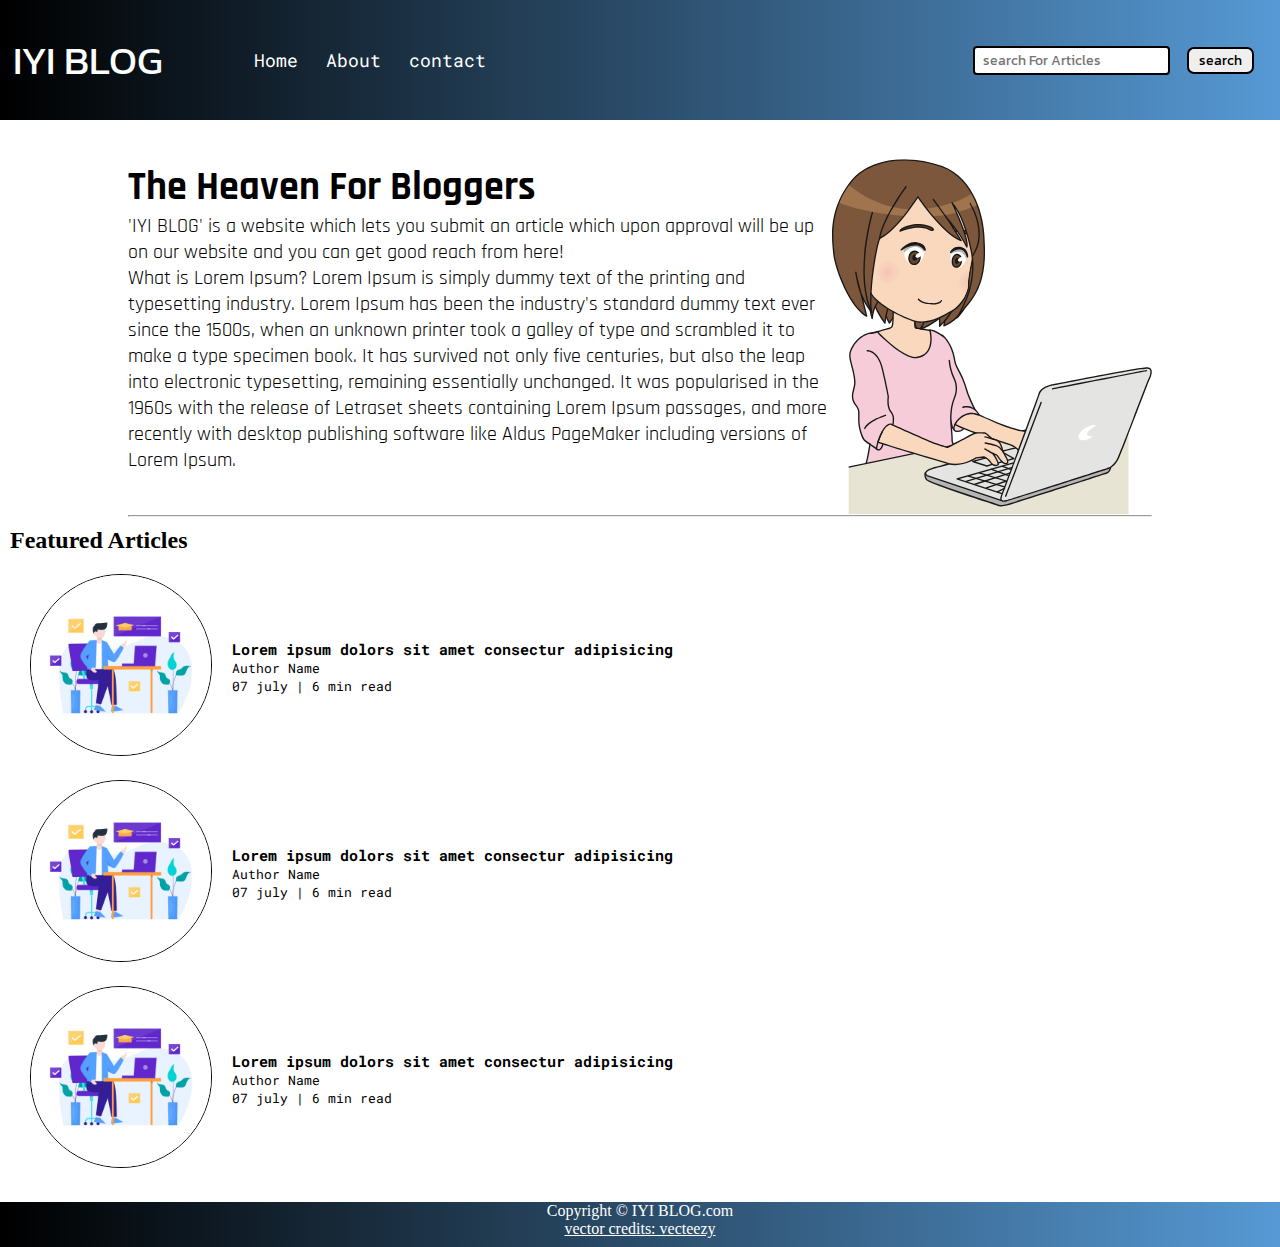
<file: index.html>
<!DOCTYPE html>
<html lang="en">

<head>
    <meta charset="UTF-8">
    <meta http-equiv="X-UA-Compatible" content="IE=edge">
    <meta name="viewport" content="width=device-width, initial-scale=1.0">
    <link rel="stylesheet" href="css/style.css">
    <link rel="stylesheet" href="css/utils.css">
    <title>IYI BLOG - Heaven for Bloggers</title>
</head>

<body>
    <nav class="navigation">
        <div class="nav-left">
            <span>IYI BLOG</span>
            <ul>
                <li><a href="/">Home</a></li>
                <li><a href="#">About</a></li>
                <li><a href="/contact.html">contact</a></li>
            </ul>
        </div>
        <div class="nav-rigth">
            <form action="/search.html" method="get">
                <input class="form-input" type="text" name="query" placeholder="search For Articles">
            <button class="btn">search</button>
            </form>
        </div>
    </nav>
    <div class="content max-width-1 m-auto">
        <div class="content-left">
            <h1>The Heaven For Bloggers</h1>
            <p>'IYI BLOG' is a website which lets you submit an article which upon approval
                will be up on our website and you can get good reach from here!
            </p>
            <p>What is Lorem Ipsum?
                Lorem Ipsum is simply dummy text of the printing and typesetting industry. Lorem Ipsum has been the
                industry's standard dummy text ever since the 1500s,
                when an unknown printer took a galley of type and scrambled it to make a type specimen book. It has
                survived not only five centuries,
                but also the leap into electronic typesetting, remaining essentially unchanged.
                It was popularised in the 1960s with the release of Letraset sheets containing Lorem Ipsum passages,
                and more recently with desktop publishing software like Aldus PageMaker including versions of Lorem
                Ipsum.</p>
        </div>
        <div class="content-right">
            <img src="img/home.svg" alt="IYI BLOG">
        </div>
    </div>
    <div class="line max-width-1 m-auto">
        <hr>
    </div>
    <div class="home-articles">
        <h2>Featured Articles</h2>
        <div class="home-article">
            <div class="home-article-img">
                <img src="img/img4.jpg" alt="article">
            </div>
            <div class="home-article-content font1">
                <a href="/blogpost.html"><h3>Lorem ipsum dolors sit amet consectur adipisicing</h3></a>
                <div>Author Name</div>
                <span>07 july | 6 min read</span>
            </div>
        </div>
        <div class="home-article">
            <div class="home-article-img">
                <img src="img/img4.jpg" alt="article">
            </div>
            <div class="home-article-content font1">
                <a href="/blogpost.html"><h3>Lorem ipsum dolors sit amet consectur adipisicing</h3></a>
                <div>Author Name</div>
                <span>07 july | 6 min read</span>
            </div>
        </div>
        <div class="home-article">
            <div class="home-article-img">
                <img src="img/img4.jpg" alt="article">
            </div>
            <div class="home-article-content font1">
                <a href="/blogpost.html"><h3>Lorem ipsum dolors sit amet consectur adipisicing</h3></a>
                <div>Author Name</div>
                <span>07 july | 6 min read</span>
            </div>
        </div>
    </div>
    <div class="footer">
        <p>Copyright &copy; IYI BLOG.com</p>
        <a href="https://www.vecteezy.com/free-vector/typewriter">vector credits: vecteezy</a>
    </div>
</body>

</html>
</file>
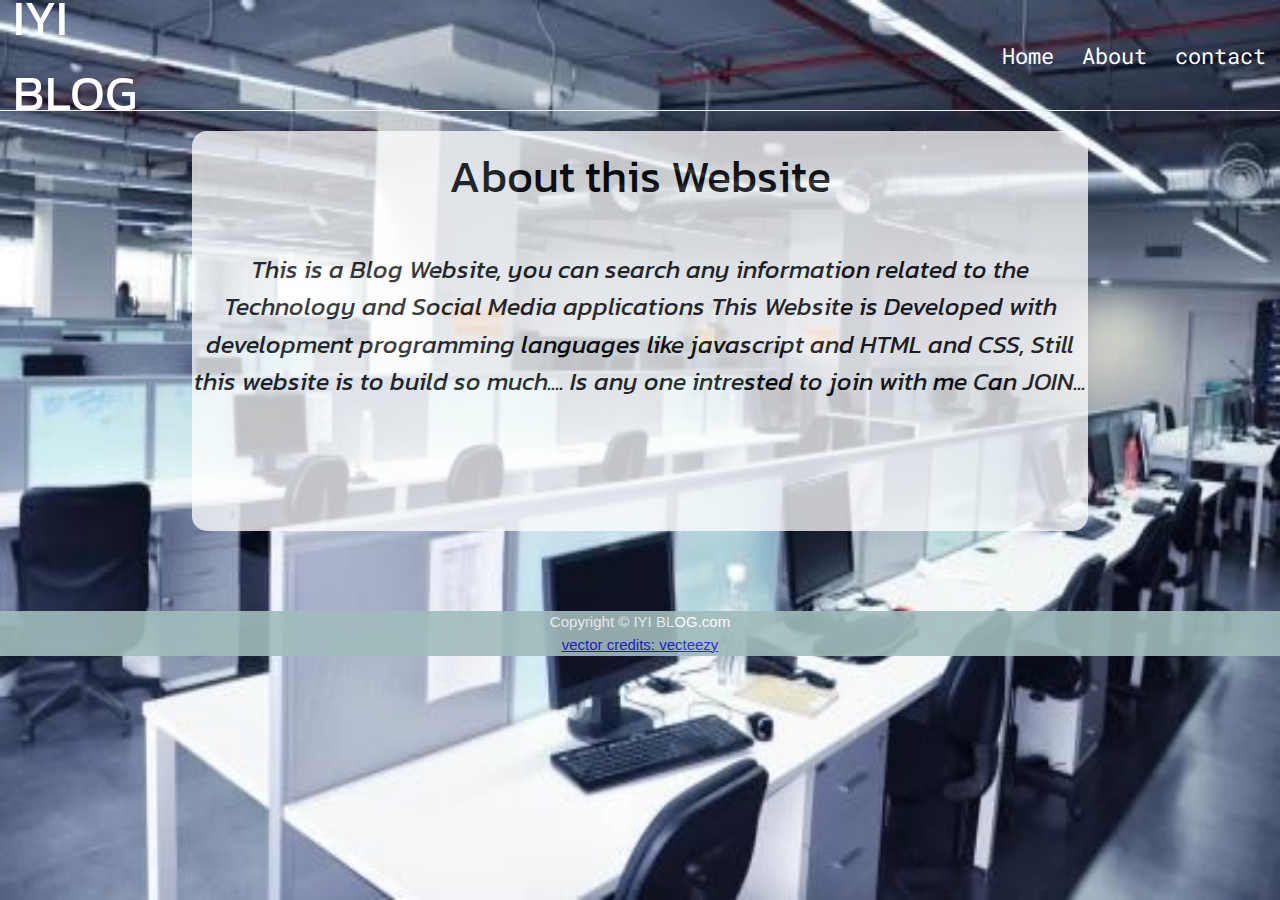
<file: about.html>
<!DOCTYPE html>
<html lang="en">

<head>
    <meta charset="UTF-8">
    <meta http-equiv="X-UA-Compatible" content="IE=edge">
    <meta name="viewport" content="width=device-width, initial-scale=1.0">
    <link rel="stylesheet" href="css/style.css">
    <link rel="stylesheet" href="css/utils.css">
    <link rel="stylesheet" href="css/contact.css">
    <link rel="stylesheet" href="https://www.w3schools.com/w3css/4/w3.css">
    <title>IYI BLOG - Heaven for Bloggers</title>
</head>

<body>
    <nav class="navigation-about">
        <div class="nav-left-about">
            <span>IYI BLOG</span>
            <ul>
                <li><a href="/">Home</a></li>
                <li><a href="/about.html">About</a></li>
                <li><a href="/contact.html">contact</a></li>
            </ul>
        </div>
    </nav>
    <div class="line"><hr></div>
    <style>
        body {
          background-image: url('img/software-office.jpg');
          background-repeat: no-repeat;
          background-attachment: fixed;
          background-size: 100% 100%;
        }
        </style>

    <div class="content-about max-width-1 m-auto">
        <div class="text">
            <h1 class="w3-center w3-animate-right">About this Website</h1>
            <p>This is a Blog Website, you can search any information related to the Technology and Social Media applications
                This Website is Developed with development programming languages like javascript and HTML and CSS,
                Still this website is to build so much.... 
                Is any one intrested to join with me Can JOIN... 
            </p>
        </div>
    </div>
    

    <div class="footer-about">
        <p>Copyright &copy; IYI BLOG.com</p>
        <a href="https://www.vecteezy.com/free-vector/typewriter">vector credits: vecteezy</a>
    </div>
</body>

</html>
</file>
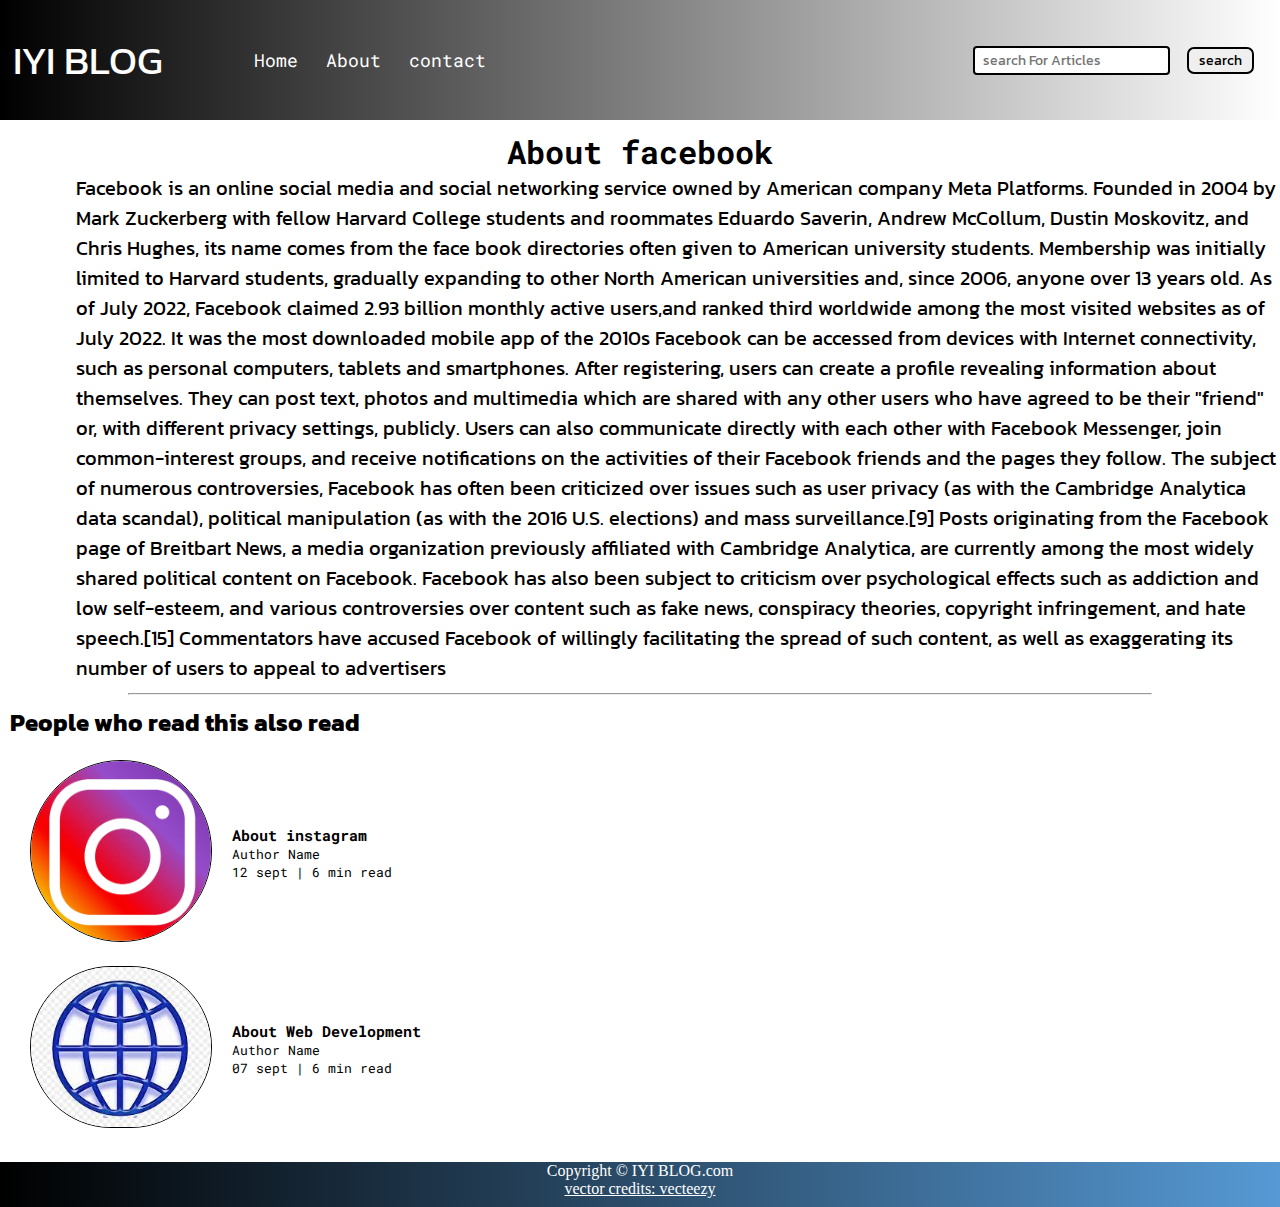
<file: article1.html>
<!DOCTYPE html>
<html lang="en">

<head>
    <meta charset="UTF-8">
    <meta http-equiv="X-UA-Compatible" content="IE=edge">
    <meta name="viewport" content="width=device-width, initial-scale=1.0">
    <link rel="stylesheet" href="css/style.css">
    <link rel="stylesheet" href="css/utils.css">
    <link rel="stylesheet" href="css/article1.css">
    <title>IYI BLOG - Heaven for Bloggers</title>
</head>

<body>
    <nav class="navigation-post">
        <div class="nav-left">
            <span>IYI BLOG</span>
            <ul>
                <li><a href="/">Home</a></li>
                <li><a href="/about.html">About</a></li>
                <li><a href="/contact.html">contact</a></li>
            </ul>
        </div>
        <div class="nav-rigth">
            <form action="/search.html" method="get">
                <input class="form-input" type="text" name="query" placeholder="search For Articles">
            <button class="btn">search</button>
            </form>
        </div>
    </nav>
    <div class="blog-post-content max-width-2 m-auto padding">
        <h1 class="font1">About facebook</h1>
        <p class="font2">Facebook is an online social media and social networking service owned by American company Meta Platforms.
             Founded in 2004 by Mark Zuckerberg with fellow Harvard College students and roommates Eduardo Saverin, Andrew McCollum, Dustin Moskovitz, 
             and Chris Hughes, 
            its name comes from the face book directories often given to American university students.
             Membership was initially limited to Harvard students,
             gradually expanding to other North American universities and, since 2006,
              anyone over 13 years old. As of July 2022, Facebook claimed 2.93 billion monthly active users,and ranked 
              third worldwide among the most visited websites as of July 2022. It was the most downloaded mobile app of the 
              2010s
            Facebook can be accessed from devices with Internet connectivity, such as personal computers,
            tablets and smartphones. After registering, users can create a profile revealing information about themselves.
            They can post text, photos and multimedia which are shared with any other users who have agreed to be their "friend" or,
             with different privacy settings, publicly.
             Users can also communicate directly with each other with Facebook Messenger, 
            join common-interest groups, and receive notifications on the activities of their Facebook friends and the pages they follow.
            
            The subject of numerous controversies, Facebook has often been criticized over issues such as user privacy
             (as with the Cambridge Analytica data scandal), political manipulation (as with the 2016 U.S. elections) 
             and mass surveillance.[9] Posts originating from the Facebook page of Breitbart News, 
             a media organization previously affiliated with Cambridge Analytica,
              are currently among the most widely shared political content on Facebook.
            Facebook has also been subject to criticism over psychological effects such as addiction and low self-esteem, 
            and various controversies over content such as fake news, conspiracy theories, copyright infringement,
            and hate speech.[15] Commentators have accused Facebook of willingly facilitating the spread of such content,
            as well as exaggerating its number of users to appeal to advertisers</p>
    </div>
    <div class="line max-width-1 m-auto padding">
        <hr>
    </div>
    <div class="home-articles padding">
        <h2 class="font2">People who read this also read</h2>
        <div class="home-article">
            <div class="home-article-img">
                <img src="img/Instagram-Icon.png" alt="article">
            </div>
            <div class="home-article-content font1">
                <a href="/article2.html"><h3>About instagram</h3></a>
                <div>Author Name</div>
                <span>12 sept | 6 min read</span>
            </div>
        </div>
        <div class="home-article">
            <div class="home-article-img">
                <img src="img/webdevelopment.jpg" alt="article">
            </div>
            <div class="home-article-content font1">
                <a href="/article3.html"><h3>About Web Development</h3></a>
                <div>Author Name</div>
                <span>07 sept | 6 min read</span>
            </div>
        </div>
    </div>
    <div class="footer">
        <p>Copyright &copy; IYI BLOG.com</p>
        <a href="https://www.vecteezy.com/free-vector/typewriter">vector credits: vecteezy</a>
    </div>
</body>

</html>
</file>
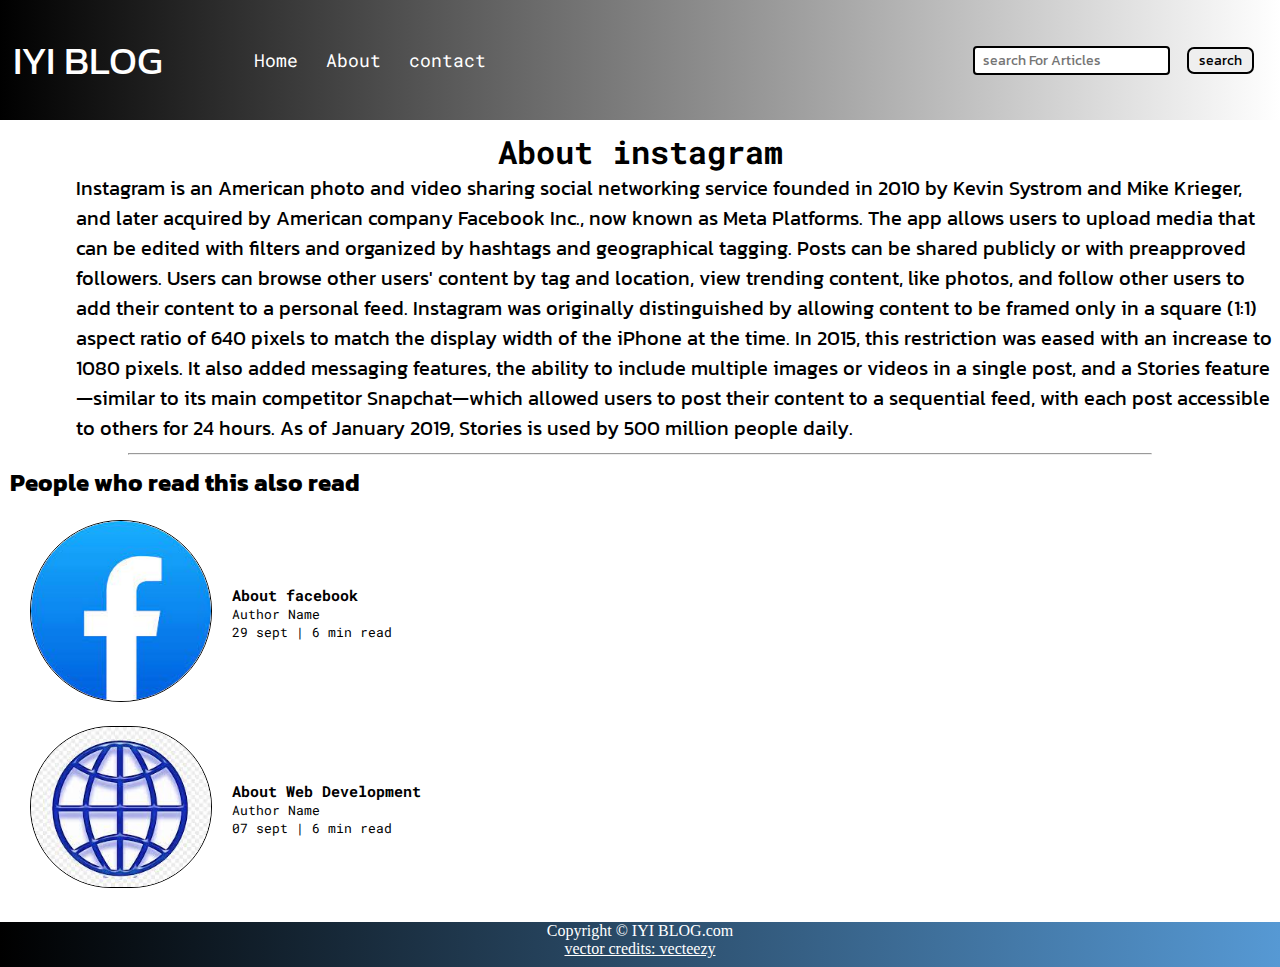
<file: article2.html>
<!DOCTYPE html>
<html lang="en">

<head>
    <meta charset="UTF-8">
    <meta http-equiv="X-UA-Compatible" content="IE=edge">
    <meta name="viewport" content="width=device-width, initial-scale=1.0">
    <link rel="stylesheet" href="css/style.css">
    <link rel="stylesheet" href="css/utils.css">
    <link rel="stylesheet" href="css/article1.css">
    <title>IYI BLOG - Heaven for Bloggers</title>
</head>

<body>
    <nav class="navigation-post">
        <div class="nav-left">
            <span>IYI BLOG</span>
            <ul>
                <li><a href="/">Home</a></li>
                <li><a href="/about.html">About</a></li>
                <li><a href="/contact.html">contact</a></li>
            </ul>
        </div>
        <div class="nav-rigth">
            <form action="/search.html" method="get">
                <input class="form-input" type="text" name="query" placeholder="search For Articles">
            <button class="btn">search</button>
            </form>
        </div>
    </nav>
    <div class="blog-post-content max-width-2 m-auto padding">
        <h1 class="font1">About instagram</h1>
        <p class="font2">Instagram is an American photo and video sharing social networking service founded in 2010 by Kevin Systrom and Mike Krieger,
            and later acquired by American company Facebook Inc.,
            now known as Meta Platforms. The app allows users to upload media that can be edited with filters and organized 
            by hashtags and geographical tagging. Posts can be shared publicly or with preapproved followers.
            Users can browse other users' content by tag and location, view trending content, like photos, and follow other users to add their content to a personal feed.
            Instagram was originally distinguished by allowing content to be framed only in a square (1:1) 
            aspect ratio of 640 pixels to match the display width of the iPhone at the time. In 2015, this restriction was eased with an increase to 1080 pixels.
            It also added messaging features, the ability to include multiple images or videos in a single post,
            and a Stories feature—similar to its main competitor Snapchat—which allowed users to post 
            their content to a sequential feed, with each post accessible to others for 24 hours. As of January 2019, Stories is used by 500 million people daily.</p>
    </div>
    <div class="line max-width-1 m-auto padding">
        <hr>
    </div>
    <div class="home-articles padding">
        <h2 class="font2">People who read this also read</h2>
        <div class="home-article">
            <div class="home-article-img">
                <img src="img/facebookimg.jpg" alt="article">
            </div>
            <div class="home-article-content font1">
                <a href="/article1.html"><h3>About facebook</h3></a>
                <div>Author Name</div>
                <span>29 sept | 6 min read</span>
            </div>
        </div>
        <div class="home-article">
            <div class="home-article-img">
                <img src="img/webdevelopment.jpg" alt="article">
            </div>
            <div class="home-article-content font1">
                <a href="/article3.html"><h3>About Web Development</h3></a>
                <div>Author Name</div>
                <span>07 sept | 6 min read</span>
            </div>
        </div>
    </div>
    <div class="footer">
        <p>Copyright &copy; IYI BLOG.com</p>
        <a href="https://www.vecteezy.com/free-vector/typewriter">vector credits: vecteezy</a>
    </div>
</body>

</html>
</file>
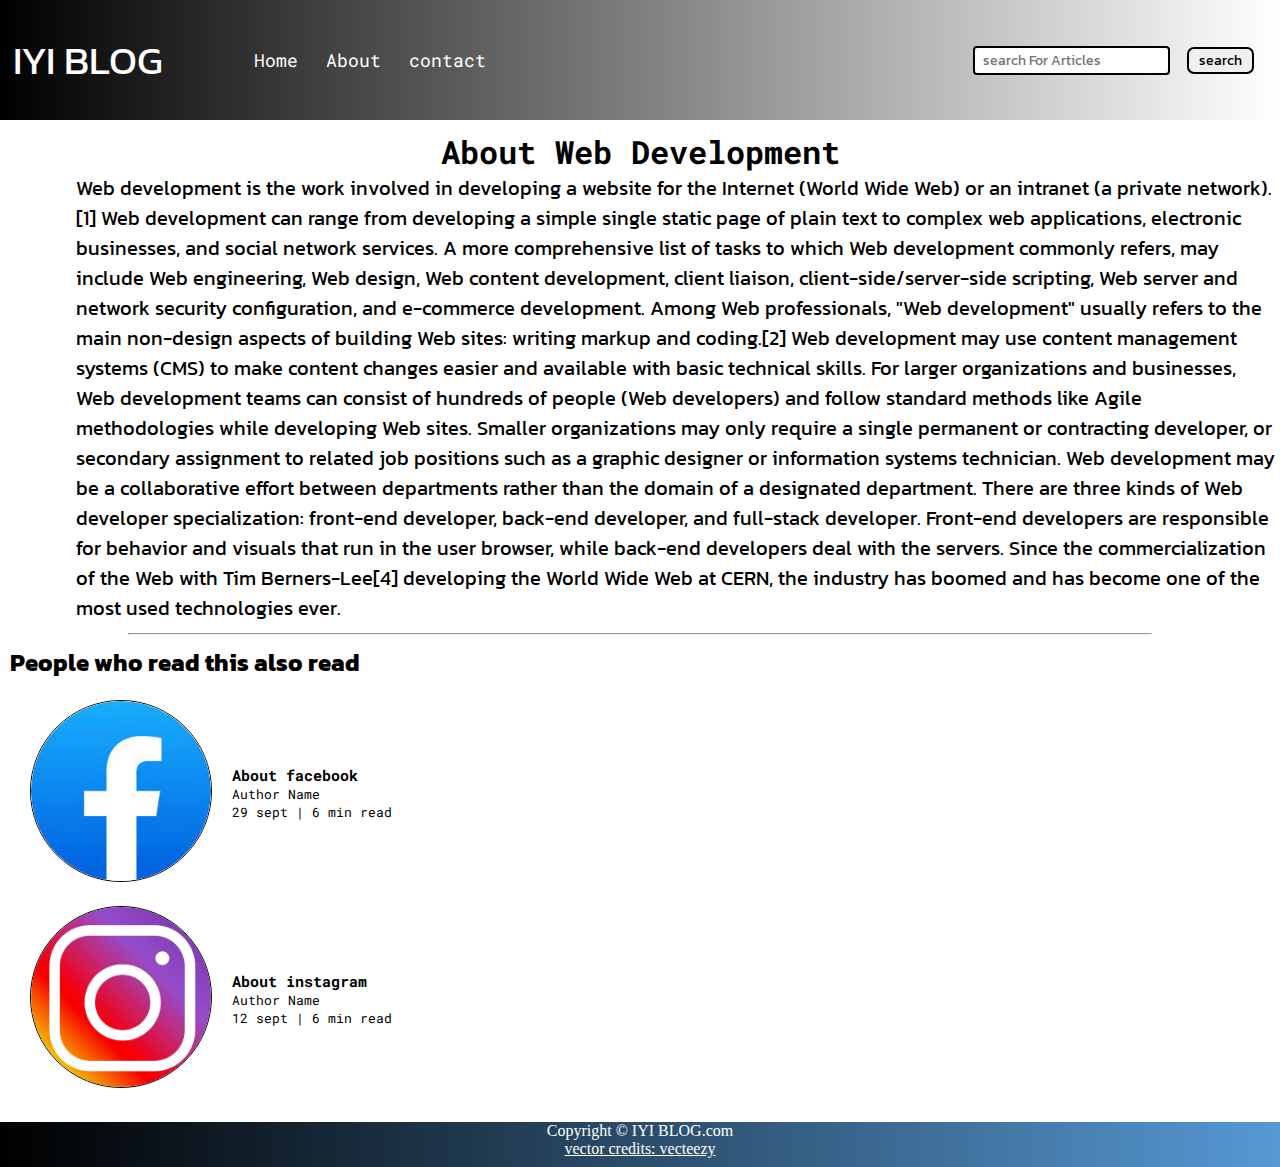
<file: article3.html>
<!DOCTYPE html>
<html lang="en">

<head>
    <meta charset="UTF-8">
    <meta http-equiv="X-UA-Compatible" content="IE=edge">
    <meta name="viewport" content="width=device-width, initial-scale=1.0">
    <link rel="stylesheet" href="css/style.css">
    <link rel="stylesheet" href="css/utils.css">
    <link rel="stylesheet" href="css/article1.css">
    <title>IYI BLOG - Heaven for Bloggers</title>
</head>

<body>
    <nav class="navigation-post">
        <div class="nav-left">
            <span>IYI BLOG</span>
            <ul>
                <li><a href="/">Home</a></li>
                <li><a href="/about.html">About</a></li>
                <li><a href="/contact.html">contact</a></li>
            </ul>
        </div>
        <div class="nav-rigth">
            <form action="/search.html" method="get">
                <input class="form-input" type="text" name="query" placeholder="search For Articles">
            <button class="btn">search</button>
            </form>
        </div>
    </nav>
    <div class="blog-post-content max-width-2 m-auto padding">
        <h1 class="font1">About Web Development</h1>
        <p class="font2">Web development is the work involved in developing a website for the Internet (World Wide Web) 
            or an intranet (a private network).[1] Web development can range from developing a simple single static page of
             plain text to complex web applications, electronic businesses, and social network services. A more comprehensive
              list of tasks to which Web development commonly refers, may include Web engineering, Web design, Web content 
              development, client liaison, client-side/server-side scripting, Web server and network security configuration,
               and e-commerce development.
            Among Web professionals, "Web development" usually refers to the main non-design aspects of building Web sites:
             writing markup and coding.[2] Web development may use content management systems (CMS) to make content changes
              easier and available with basic technical skills.
            For larger organizations and businesses, Web development teams can consist of hundreds of people (Web developers)
             and follow standard methods like Agile methodologies while developing Web sites.
             Smaller organizations may only require a single permanent or contracting developer, or secondary assignment to 
             related job positions such as a graphic designer or information systems technician. Web development may be a 
             collaborative effort between departments rather than the domain of a designated department. There are three 
             kinds of Web developer specialization: front-end developer, back-end developer, and full-stack developer.
              Front-end developers are responsible for behavior and visuals that run in the user browser, while back-end 
              developers deal with the servers. Since the commercialization of the Web with Tim Berners-Lee[4] developing 
              the World Wide Web at CERN, the industry has boomed and has become one of the most used technologies ever.</p>
    </div>
    <div class="line max-width-1 m-auto padding">
        <hr>
    </div>
    <div class="home-articles padding">
        <h2 class="font2">People who read this also read</h2>
        <div class="home-article">
            <div class="home-article-img">
                <img src="img/facebookimg.jpg" alt="article">
            </div>
            <div class="home-article-content font1">
                <a href="/article1.html"><h3>About facebook</h3></a>
                <div>Author Name</div>
                <span>29 sept | 6 min read</span>
            </div>
        </div>
        <div class="home-article">
            <div class="home-article-img">
                <img src="img/Instagram-Icon.png" alt="article">
            </div>
            <div class="home-article-content font1">
                <a href="/article2.html"><h3>About instagram</h3></a>
                <div>Author Name</div>
                <span>12 sept | 6 min read</span>
            </div>
        </div>
    </div>
    <div class="footer">
        <p>Copyright &copy; IYI BLOG.com</p>
        <a href="https://www.vecteezy.com/free-vector/typewriter">vector credits: vecteezy</a>
    </div>
</body>

</html>
</file>
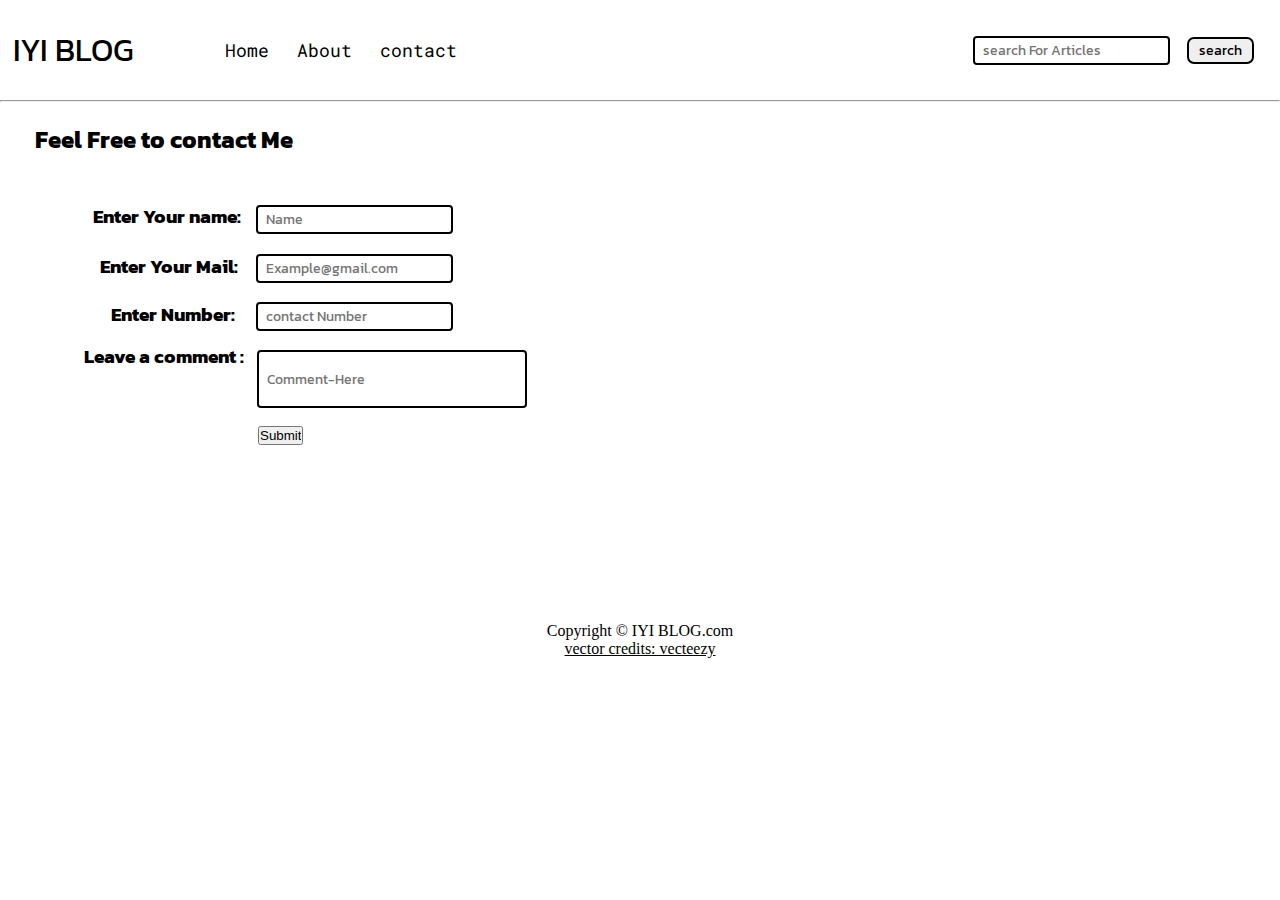
<file: contact.html>
<!DOCTYPE html>
<html lang="en">

<head>
    <meta charset="UTF-8">
    <meta http-equiv="X-UA-Compatible" content="IE=edge">
    <meta name="viewport" content="width=device-width, initial-scale=1.0">
    <link rel="stylesheet" href="css/style.css">
    <link rel="stylesheet" href="css/utils.css">
    <link rel="stylesheet" href="css/contact.css">
    <title>IYI BLOG - Heaven for Bloggers</title>
</head>

<body>
    <nav class="navigation-contact">
        <div class="nav-left-search">
            <span>IYI BLOG</span>
            <ul>
                <li><a href="/">Home</a></li>
                <li><a href="/about.html">About</a></li>
                <li><a href="/contact.html">contact</a></li>
            </ul>
        </div>
        <div class="nav-rigth-search">
            <form action="/search.html" method="get">
                <input class="form-input" type="text" name="query" placeholder="search For Articles">
                <button class="btn">search</button>
            </form>
        </div>
    </nav>
    <div class="line"><hr></div>
    <div class="contact-content">
        <div class="header">
            <h2>Feel Free to contact Me</h2>
        </div>
        <div class="name">
            <div class="box">
                <h3>Enter Your name: </h3>
            </div>
            <input class="form-input" type="text" name="query" placeholder="Name">
        </div>
        <div class="mail">
            <div class="box-mail">
                <h3>Enter Your Mail: </h3>
            </div>
            <input class="form-input" type="email" name="query" placeholder="Example@gmail.com">
        </div>
        <div class="number">
            <input class="form-input" type="number" name="query" placeholder="contact Number">
        </div>
        <div class="box-number">
            <h3>Enter Number: </h3>
        </div>
        <div class="comment">
            <div class="box-comment">
                <h3>Leave a comment : </h3>
            </div>
            <input class="form-input-contact" type="text" name="query" placeholder="Comment-Here">
        </div>
        <div class="submit">
            <div class="btns"><input type="button" value="Submit"></div>
        </div>
    </div>

    <div class="footer-contact">
        <p>Copyright &copy; IYI BLOG.com</p>
        <a href="https://www.vecteezy.com/free-vector/typewriter">vector credits: vecteezy</a>
    </div>
</body>

</html>
</file>
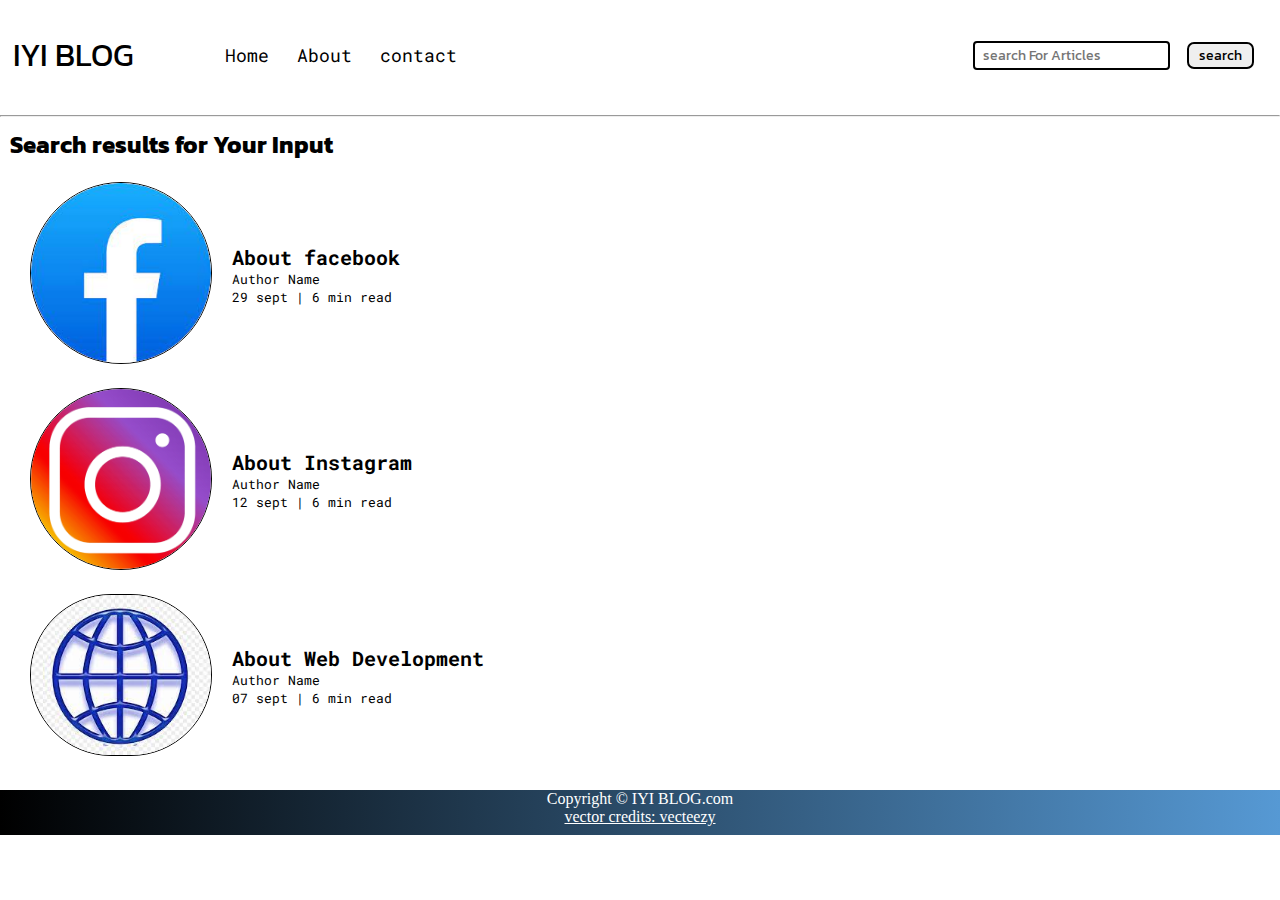
<file: search.html>
<!DOCTYPE html>
<html lang="en">

<head>
    <meta charset="UTF-8">
    <meta http-equiv="X-UA-Compatible" content="IE=edge">
    <meta name="viewport" content="width=device-width, initial-scale=1.0">
    <link rel="stylesheet" href="css/style.css">
    <link rel="stylesheet" href="css/utils.css">
    <title>IYI BLOG - Heaven for Bloggers</title>
</head>

<body>
    <nav class="navigation-search">
        <div class="nav-left-search">
            <span>IYI BLOG</span>
            <ul>
                <li><a href="/">Home</a></li>
                <li><a href="#">About</a></li>
                <li><a href="/contact.html">contact</a></li>
            </ul>
        </div>
        <div class="nav-rigth-search">
            <form action="/search.html" method="get">
                <input class="form-input" type="text" name="query" placeholder="search For Articles">
            <button class="btn">search</button>
            </form>
        </div>
    </nav>
    <div class="line padding">
        <hr>
    </div>
    <div class="home-articles">
        <h2 class="font2">Search results for Your Input</h2>
        <div class="home-article">
            <div class="home-article-img">
                <img src="img/facebookimg.jpg" alt="article">
            </div>
            <div class="home-article-content font1">
                <a href="/article1.html"><h2>About facebook</h2></a>
                <div>Author Name</div>
                <span>29 sept | 6 min read</span>
            </div>
        </div>
        <div class="home-article">
            <div class="home-article-img">
                <img src="img/Instagram-Icon.png" alt="article">
            </div>
            <div class="home-article-content font1">
                <a href="/article2.html"><h2>About Instagram</h2></a>
                <div>Author Name</div>
                <span>12 sept | 6 min read</span>
            </div>
        </div>
        <div class="home-article">
            <div class="home-article-img">
                <img src="img/webdevelopment.jpg" alt="article">
            </div>
            <div class="home-article-content font1">
                <a href="/article3.html"><h2>About Web Development</h2></a>
                <div>Author Name</div>
                <span>07 sept | 6 min read</span>
            </div>
        </div>
    </div>
    <div class="footer">
        <p>Copyright &copy; IYI BLOG.com</p>
        <a href="https://www.vecteezy.com/free-vector/typewriter">vector credits: vecteezy</a>
    </div>
</body>

</html>
</file>
<file: css/style.css>
* {
    margin: 0;
    padding: 0;
}

.navigation {
    font-family: var(--font2);
    height: 120px;
    display: flex;
    justify-content: space-between;
    align-items: center;
    background-image: linear-gradient(to left, rgb(86, 153, 212), rgb(0, 0, 0));
    font-size: 18px;
    /*margin-top: 25px;*/
}
.navigation-about {
    font-family: var(--font2);
    height: 70px;
    display: flex;
    justify-content: space-between;
    align-items: center;
    font-size: 28px;
    margin-top: 20px;
}

.content {
    height: 395px;
    width: 80vw;
    background-color: rgb(255, 255, 255);
    display: flex;
    margin-top: 32px;
    padding: auto;
    position: relative;
}
.content-about {
    height: 400px;
    width: 70vw;
    display: flex;
    margin-left: 15px;
    padding-top: -10px;
    position: relative;
    border: 2px solid white;
    background-color: white;
    border-radius: 15px;
    opacity: 75%;
}
.content-left-about {
    font-family: var(--font3);
    display: flex;
    flex-direction: column;
    /*justify-content: center;*/
    font-size: 20px;
    z-index: 1;
}

.content-left {
    font-family: var(--font3);
    display: flex;
    flex-direction: column;
    justify-content: center;
    font-size: 20px;
    z-index: 1;
}

.content-right {
    display: flex;
    align-items: center;
}

.content-right img {
    height: 355px;
    padding-top: 38px;
}

.footer {
    height: 45px;
    background-image: linear-gradient(to left, rgb(86, 153, 212), rgb(0, 0, 0));
    display: flex;
    align-items: center;
    justify-items: center;
    color: rgb(255, 255, 255);
    flex-direction: column;
}

.footer a {
    color: rgb(255, 255, 255);
}

.nav-left {
    color: white;
    margin-left: 1vw;
    text-decoration: none;
    display: flex;
    align-items: center;
}

.nav-left ul li {
    list-style: none;
    margin: 0 14px;
    font-family: var(--font1);
    transition: all 0.4s ease-in-out;
}

.nav-left ul li a:hover {
    color: rgb(108, 197, 248);
    transition: all 0.4s ease-in-out;

}

.nav-left ul {
    display: flex;
    align-items: center;
    margin: 0 77px;
    font-size: 18px;
}

.nav-left ul li a {
    text-decoration: none;
    color: rgb(255, 255, 255);
    transition: all 0.6s ease-in-out;
}

.home-articles {
    /*background-image: linear-gradient(to right, rgb(255, 255, 255), rgb(196, 233, 250),white);*/
    padding: 10px;
}

.home-article {
    display: flex;
    margin: 20px;
}
.home-article img{
    width: 180px;
    border: 1px solid black;
    border-radius: 200px;
}
.home-article-content{
    align-self: center;
    padding: 20px;
    font-size: 13px;
    text-decoration: none;
    color: black;
}
.home-article-content a{
    color: black;
    text-decoration: none;
}
.nav-left span{
    font-size: 40px;
}
.home-article-content a:hover {
    color: rgb(28, 173, 218);
    transition: all 0.4s ease-in-out;
}

.navigation-search {
    font-family: var(--font2);
    height: 100px;
    display: flex;
    justify-content: space-between;
    align-items: center;
    font-size: 18px;
    margin-top: 5px;
}
.nav-left-search {
    color: rgb(0, 0, 0);
    margin-left: 1vw;
    text-decoration: none;
    display: flex;
    align-items: center;
}

.nav-left-search ul li {
    list-style: none;
    margin: 0 14px;
    font-family: var(--font1);
    transition: all 0.4s ease-in-out;
}

.nav-left-search ul li a:hover {
    color: rgb(91, 182, 235);
    transition: all 0.4s ease-in-out;

}

.nav-left-search ul {
    display: flex;
    align-items: center;
    margin: 0 77px;
    font-size: 18px;
}

.nav-left-search ul li a {
    text-decoration: none;
    color: rgb(0, 0, 0);
    transition: all 0.6s ease-in-out;
}
.nav-left-search span{
    font-size: 32px;
}
.nav-about{
    font-family: var(--font2);
    height: 100px;
    display: flex;
    justify-content: space-between;
    align-items: center;
    background-image: linear-gradient(to left, rgb(255, 255, 255), rgb(255, 255, 255));
    font-size: 18px;
}
.nav-left-about{
    color: rgb(0, 0, 0);
    margin-left: 1vw;
    text-decoration: none;
    display: flex;
    align-items: center;
}
.nav-left-about ul li {
    list-style: none;
    margin: 0 14px;
    font-family: var(--font1);
    transition: all 0.4s ease-in-out;
}

.nav-left-about ul li a:hover {
    color: rgb(108, 197, 248);
    transition: all 0.4s ease-in-out;
}
.nav-left-about ul {
    display: flex;
    align-items: center;
    margin-left: 850px;
    font-size: 22px;
}

.nav-left-about ul li a {
    text-decoration: none;
    color: rgb(255, 255, 255);
    transition: all 0.6s ease-in-out;
}
.nav-left-about span{
    font-size: 50px;
    color: white;
}
.footer-about{
    height: 45px;
    display: flex;
    align-items: center;
    justify-items: center;
    color: rgb(255, 255, 255);
    flex-direction: column;
    background-color: rgb(161, 187, 187);
    opacity: 90%;
    margin-top: 80px;
}
.footer-about a{
    color: rgb(30, 30, 202);
}
.text h1{
    opacity: 100%;
    font-family: var(--font2);
    font-size: 45px;
}
.text p{
    font-style: italic;
    font-size: 25px;
    font-family: var(--font2);
    text-align: center;
    padding-top: 30px;
}
</file>
<file: css/utils.css>
@import url('https://fonts.googleapis.com/css2?family=Roboto+Mono&display=swap');
@import url('https://fonts.googleapis.com/css2?family=Kanit&family=Roboto+Mono&display=swap');
@import url('https://fonts.googleapis.com/css2?family=Rajdhani&display=swap');
:root {
    --main-bg-color: rgb(9, 60, 80);
    --font1:'Roboto Mono', monospace;
    --font2:'Kanit', sans-serif;
    --font3:'Rajdhani', sans-serif;
}


.max-width-1 {
    max-width: 80vw;
}

.max-width-2 {
    max-width: 60vw;
}

.m-auto {
    margin: auto;
}

.btn {
    margin-right: 2vw;
    padding: 1px 10px;
    border: 2px solid black;
    border-radius: 7px;
    font-size: 14px;
    font-family: var(--font2);
    cursor: pointer;
    transition: all 0.4s ease-in-out;
}
.btn:hover{
    color: white;
    background: var(--main-bg-color);
}
.form-input {
    padding: 2px 8px;
    font-size: 14px;
    border: 2px solid black;
    border-radius: 4px;
    margin:0 13px;
    font-family: var(--font2);
    background: rgb(255, 255, 255);
}

.font1{
    font-family: var(--font1);
}
.font2{
    font-family: var(--font2);
}
.font3{
    font-family: var(--font3);
}
.padding{
    padding-top: 10px;
}
</file>
<file: css/contact.css>
.contact-content {
    height: 500px;
    background-color: rgb(255, 255, 255);
    /*background-image: linear-gradient(to right, rgb(183, 220, 253), rgb(255, 255, 255));*/
    display: flex;
    padding-left: 15px;
    position: relative;
    margin-left: 20px;
    margin-top: 20px;
    font-family: var(--font2);
}
.navigation-contact {
    font-family: var(--font2);
    height: 100px;
    display: flex;
    justify-content: space-between;
    align-items: center;
    font-size: 18px;
}
.footer-contact {
    height: 60px;
    background-image: linear-gradient(to left, rgb(255, 255, 255),rgb(255, 255, 255));
    display: flex;
    align-items: center;
    justify-items: center;
    color: rgb(0, 0, 0);
    flex-direction: column;
    cursor: pointer;
    transition: all 0.4s ease-in-out;
}

.footer-contact a {
    color: rgb(0, 0, 0);
}
.footer-contact a:hover{
    color: rgb(40, 148, 211);
    transition: all 0.4s ease-in-out;
}
.name{
    margin-top: 80px;
    margin-left: -50px;
}
.box{
    margin-bottom: -25px;
    margin-left: -150px;
}
.mail{
    margin-top: 130px;
    margin-left: -223px;
}
.box-mail{
    margin-bottom: -26px;
    margin-left: -143px;
}
.number{
    margin-top: 180px;
    margin-left: -223px;
}
.box-number{
    margin-top: 178px;
    margin-left: -355px;
}
.comment{
    margin-top: 220px;
    margin-left: 9px;
}
.box-comment{
    margin-bottom: -20px;
    margin-left: -160px;
}
.form-input-contact {
    padding: 2px 8px;
    font-size: 14px;
    border: 2px solid black;
    border-radius: 4px;
    margin:0 13px;
    font-family: var(--font2);
    background: rgb(255, 255, 255);
    height: 50px;
    width: 250px;
}
.submit{
    margin-top: 300px;
    margin-left: -282px;
}
</file>
<file: css/article1.css>
.navigation-post {
    font-family: var(--font2);
    height: 120px;
    display: flex;
    justify-content: space-between;
    align-items: center;
    background-image: linear-gradient(to left, rgb(255, 255, 255), rgb(0, 0, 0));
    font-size: 18px;
    /*margin-top: 25px;*/
}

.blog-post-content{
    /*background-color: blue;*/
}
.blog-post-content h1{
    text-align: center;
    font-size: 32px;
}
.blog-post-content p{
    font-size: 20px;
    display: flex;
    width: 1200px;
    margin-left: -180px;
}
</file>
